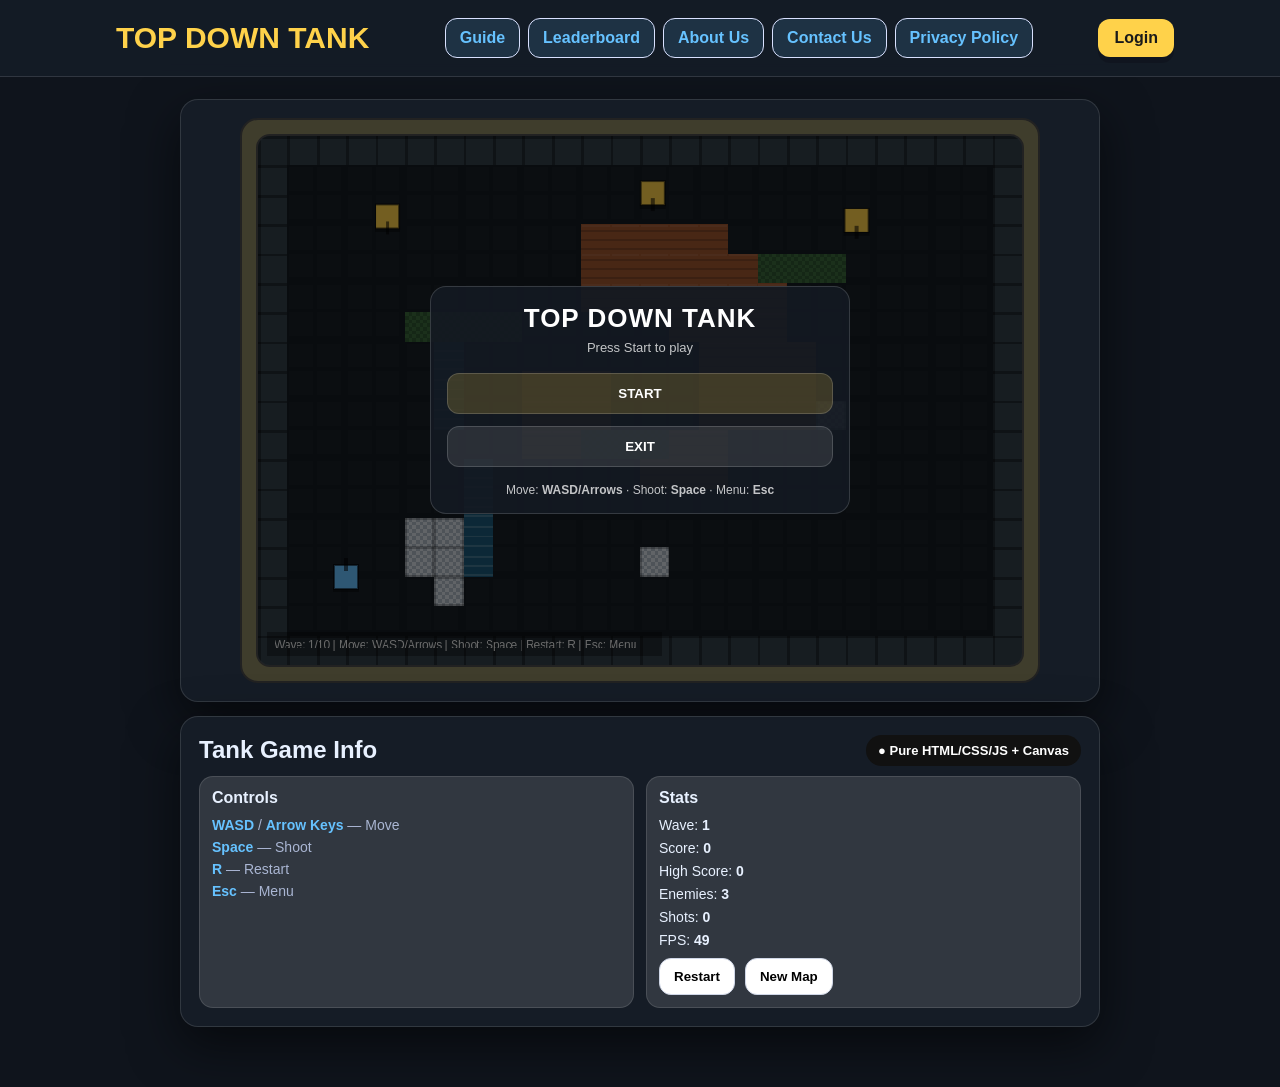
<file: index.html>
<!doctype html>
<html lang="en">
<head>
  <meta charset="utf-8" />
  <meta name="viewport" content="width=device-width,initial-scale=1" />
  <title>Tile Tank Game</title>
  <link rel="stylesheet" href="style.css" />
</head>
<body>

  <header class="header">
    <div class="header-inner">

      <!-- Logo is a nice link to index.html -->
      <a class="brand" href="index.html">TOP DOWN TANK</a>

      <nav class="nav">
        <a href="guide.html">Guide</a>
        <a href="leaderboard.html">Leaderboard</a>
        <a href="about.html">About Us</a>
        <a href="contact.html">Contact Us</a>
        <a href="privacy.html">Privacy Policy</a>
      </nav>

      <div class="auth" id="authArea">
        <a class="pill" href="signin.html">Login</a>
      </div>

    </div>
  </header>

  <main class="main">

    <!-- GAME -->
    <div class="card game-card">
      <div class="game-frame">
        <div class="game-area">
          <canvas id="c" width="832" height="576"></canvas>

          <div id="overlay" class="overlay">
            <div class="overlay-box">
              <div class="overlay-title">TOP DOWN TANK</div>
              <div class="overlay-sub">Press Start to play</div>

              <button id="startBtn" class="bigbtn">START</button>
              <button id="exitBtn" class="bigbtn gray">EXIT</button>

              <div class="overlay-hint">
                Move: <b>WASD/Arrows</b> · Shoot: <b>Space</b> · Menu: <b>Esc</b>
              </div>
            </div>
          </div>

        </div>
      </div>
    </div>

    <!-- INFO PANEL UNDER GAME -->
    <div class="card info-card">
      <div class="info-top">
        <h2 style="margin:0;">Tank Game Info</h2>
        <div class="badge">● Pure HTML/CSS/JS + Canvas</div>
      </div>

      <div class="info-grid">
        <div class="mini">
          <h3>Controls</h3>
          <div class="line"><b>WASD</b> / <b>Arrow Keys</b> — Move</div>
          <div class="line"><b>Space</b> — Shoot</div>
          <div class="line"><b>R</b> — Restart</div>
          <div class="line"><b>Esc</b> — Menu</div>
        </div>

        <div class="mini">
          <h3>Stats</h3>

          <div class="stat">Wave: <b id="wave">1</b></div>
          <div class="stat">Score: <b id="score">0</b></div>
          <div class="stat">High Score: <b id="highScore">0</b></div>
          <div class="stat">Enemies: <b id="enemies">0</b></div>
          <div class="stat">Shots: <b id="shots">0</b></div>
          <div class="stat">FPS: <b id="fps">0</b></div>

          <div class="btn-row">
            <button id="restartBtn" class="smallbtn">Restart</button>
            <button id="newMapBtn" class="smallbtn">New Map</button>
          </div>
        </div>
      </div>
    </div>

  </main>
  <script src="app.js"></script>
  <script src="game.js"></script>
</body>
</html>
</file>
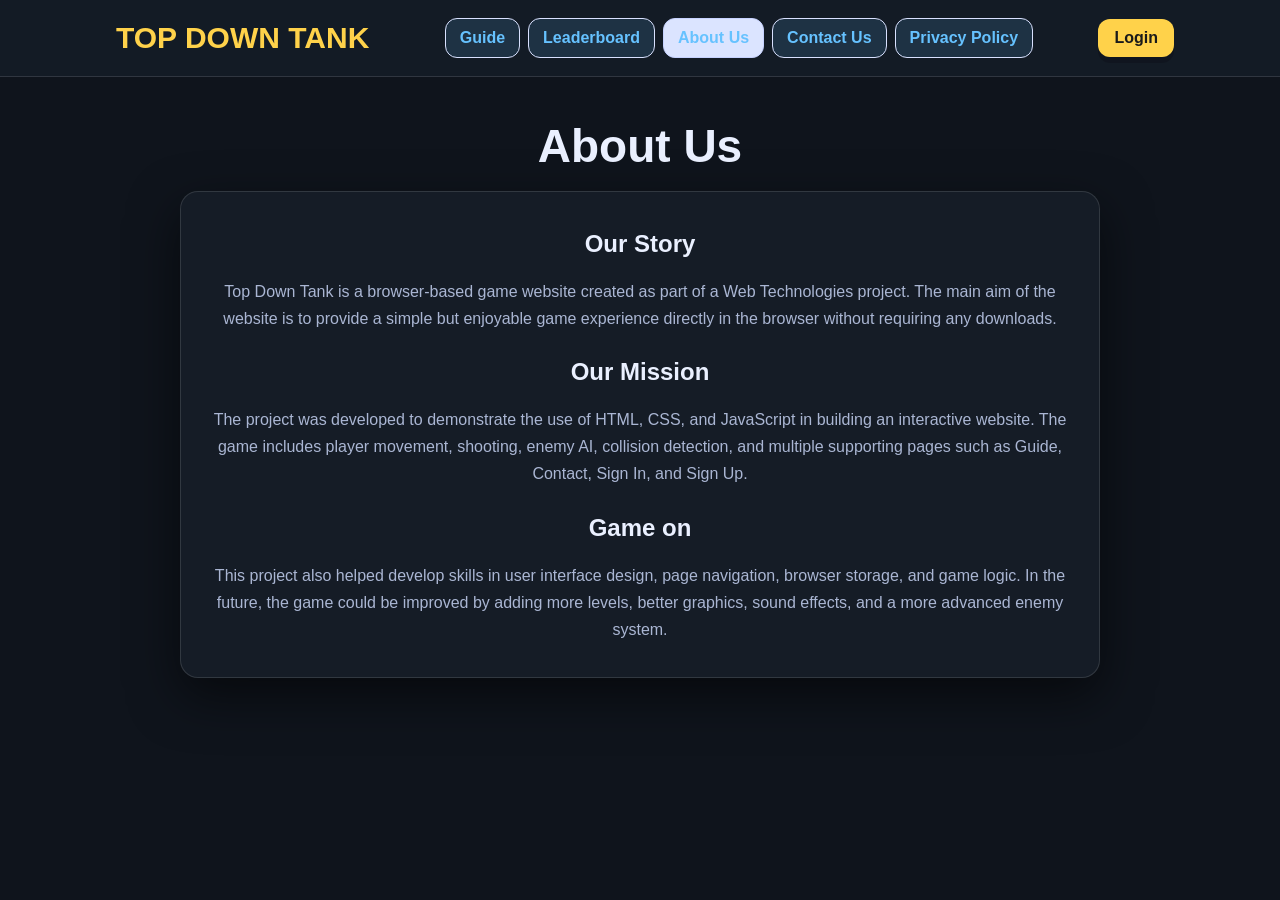
<file: about.html>
<!doctype html>
<html lang="en">
<head>
  <meta charset="utf-8" />
  <meta name="viewport" content="width=device-width,initial-scale=1" />
  <title>About Us</title>
  <link rel="stylesheet" href="style.css" />
</head>
<body>

<header class="header">
  <div class="header-inner">
    <a class="brand" href="index.html">TOP DOWN TANK</a>

    <nav class="nav">
      <a href="guide.html">Guide</a>
      <a href="leaderboard.html">Leaderboard</a>
      <a class="active" href="about.html">About Us</a>
      <a href="contact.html">Contact Us</a>
      <a href="privacy.html">Privacy Policy</a>
    </nav>

    <div class="auth" id="authArea">
      <a class="pill" href="signin.html">Login</a>
    </div>
  </div>
</header>

<main class="main">
  <div class="page">
    <div class="page-title">About Us</div>

    <div class="card" style="text-align:center;">
      <h2>Our Story</h2>
      <p style="color:var(--muted); line-height:1.7;">
        Top Down Tank is a browser-based game website created as part of a Web Technologies project.
         The main aim of the website is to provide a simple but enjoyable game experience 
         directly in the browser without requiring any downloads.
      </p>

      <h2 style="margin-top:26px;">Our Mission</h2>
      <p style="color:var(--muted); line-height:1.7;">
        The project was developed to demonstrate the use of HTML, CSS, 
        and JavaScript in building an interactive website. The game includes player movement,
        shooting, enemy AI, collision detection, and multiple supporting pages such as 
        Guide, Contact, Sign In, and Sign Up.
      </p>

      <h2 style="margin-top:26px;">Game on</h2>
      <p style="color:var(--muted); line-height:1.7;">
        This project also helped develop skills in user interface design, page navigation,
        browser storage, and game logic. In the future, the game could be improved by adding 
        more levels, better graphics, sound effects, and a more advanced enemy system.
      </p>
    </div>
  </div>
</main>


<script src="app.js"></script>
</body>
</html>
</file>
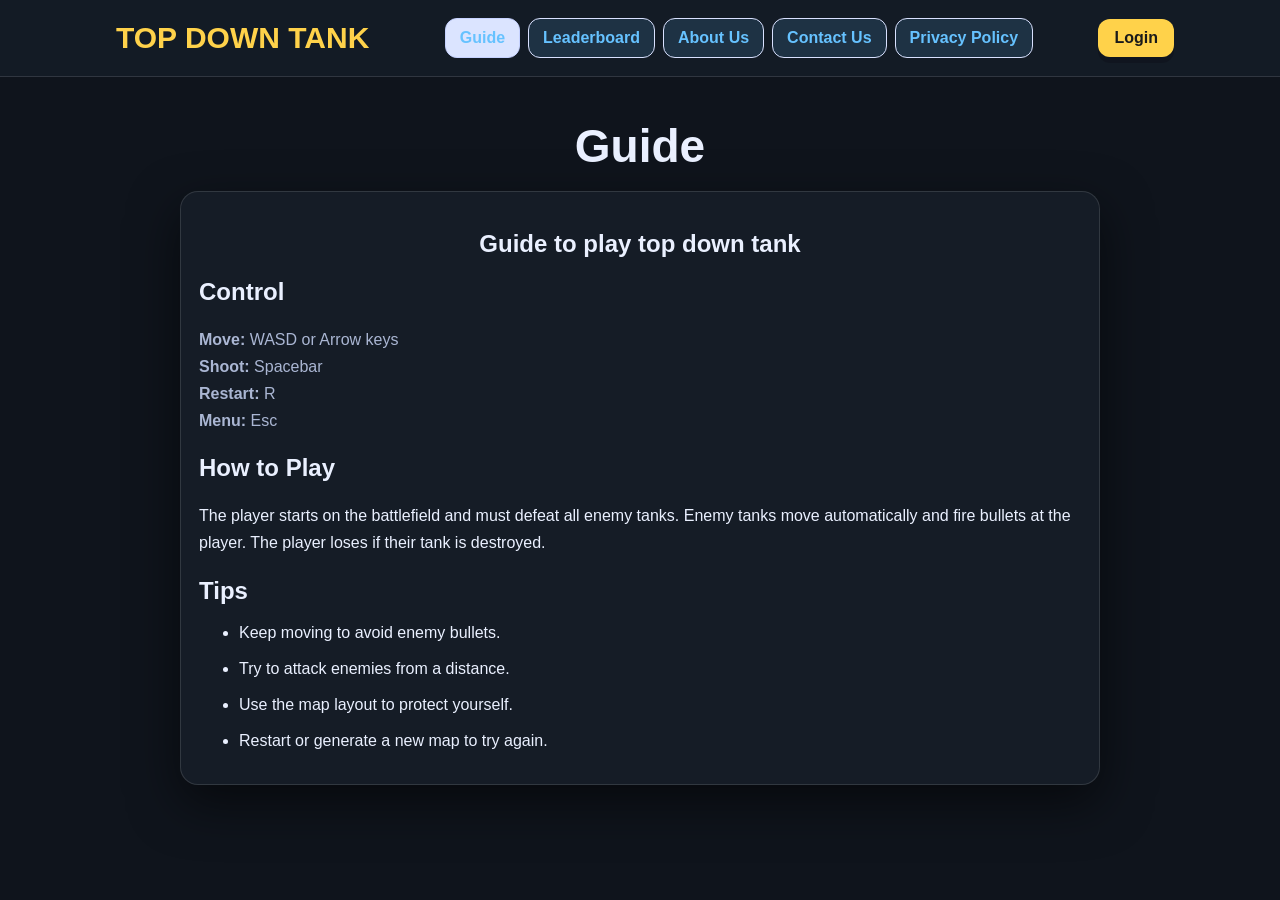
<file: guide.html>
<!doctype html>
<html lang="en">
<head>
  <meta charset="utf-8" />
  <meta name="viewport" content="width=device-width,initial-scale=1" />
  <title>Guide</title>
  <link rel="stylesheet" href="style.css" />
</head>
<body>

<header class="header">
  <div class="header-inner">
    <a class="brand" href="index.html">TOP DOWN TANK</a>

    <nav class="nav">
      <a class="active" href="guide.html">Guide</a>
      <a href="leaderboard.html">Leaderboard</a>
      <a href="about.html">About Us</a>
      <a href="contact.html">Contact Us</a>
      <a href="privacy.html">Privacy Policy</a>
    </nav>

    <div class="auth" id="authArea">
      <a class="pill" href="signin.html">Login</a>
    </div>
  </div>
</header>

<main class="main">
  <div class="page">
    <div class="page-title">Guide</div>

    <div class="card">
        <h2 style="text-align:center;">Guide to play top down tank</h2>
        <h2>Control</h2>
            <p style="color:var(--muted); line-height:1.7;">
            <b>Move:</b> WASD or Arrow keys<br/>
            <b>Shoot:</b> Spacebar<br/>
            <b>Restart:</b> R<br/>
            <b>Menu:</b> Esc
            </p>
        <h2>How to Play</h2>
            <p style="line-height: 1.7;">The player starts on the battlefield and must defeat all enemy tanks.
            Enemy tanks move automatically and fire bullets at the player.
            The player loses if their tank is destroyed.
            </p>
        <h2>Tips</h2>
            <ul>
                <li>Keep moving to avoid enemy bullets.</li><br>
                <li>Try to attack enemies from a distance.</li><br>
                <li>Use the map layout to protect yourself.</li><br>
                <li>Restart or generate a new map to try again.</li>
            </ul>
             
    </div>
  </div>
</main>


<script src="app.js"></script>
</body>

</html>
</file>
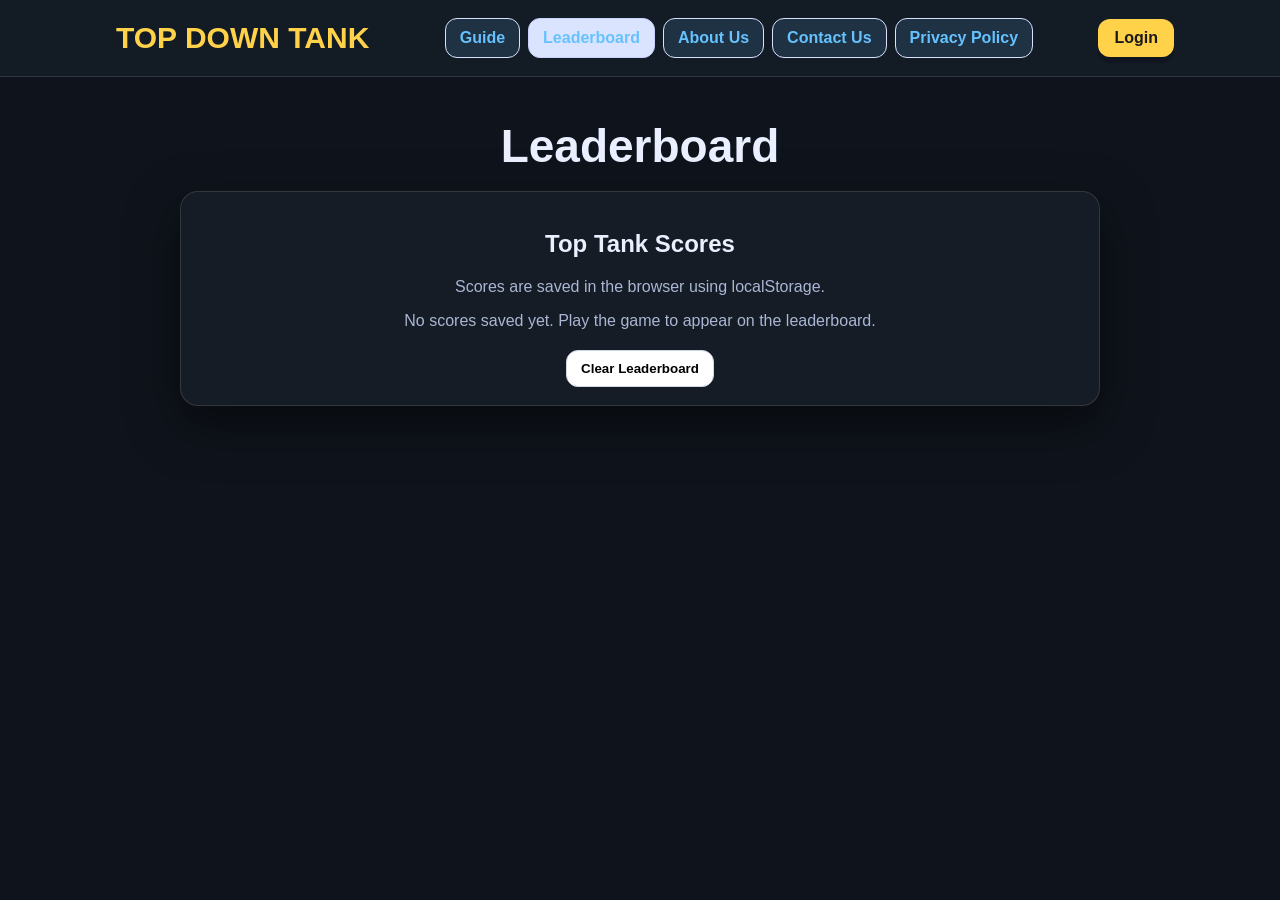
<file: leaderboard.html>
<!doctype html>
<html lang="en">
<head>
  <meta charset="utf-8" />
  <meta name="viewport" content="width=device-width,initial-scale=1" />
  <title>Leaderboard</title>
  <link rel="stylesheet" href="style.css?v=7" />
</head>
<body>

<header class="header">
  <div class="header-inner">
    <a class="brand" href="index.html">TOP DOWN TANK</a>

    <nav class="nav">
      <a href="guide.html">Guide</a>
      <a class="active" href="leaderboard.html">Leaderboard</a>
      <a href="about.html">About Us</a>
      <a href="contact.html">Contact Us</a>
      <a href="privacy.html">Privacy Policy</a>
    </nav>

    <div class="auth" id="authArea">
        <a class="pill" href="signin.html">Login</a>
    </div>
  </div>
</header>

<main class="main">
  <div class="page">
    <div class="page-title">Leaderboard</div>

    <div class="card">
      <h2 style="text-align:center;">Top Tank Scores</h2>
      <p style="color:var(--muted); text-align:center;">
        Scores are saved in the browser using localStorage.
      </p>

      <div id="leaderboardList"></div>

      <div class="form-actions" style="margin-top:20px;">
        <button id="clearLeaderboard" class="smallbtn">Clear Leaderboard</button>
      </div>
    </div>
  </div>
</main>

<script src="app.js"></script>
<script src="leaderboard.js"></script>

</body>
</html>
</file>
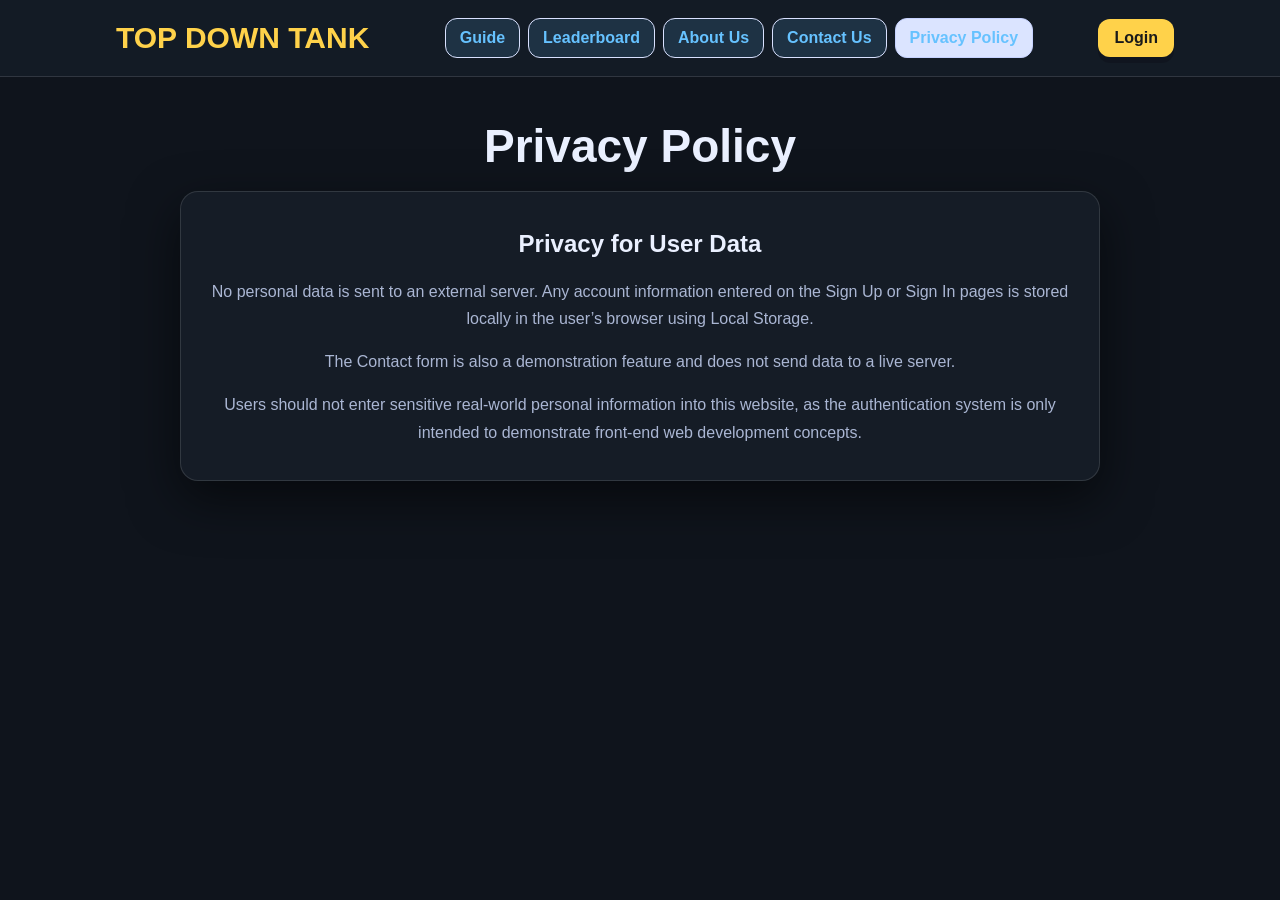
<file: privacy.html>
<!doctype html>
<html lang="en">
<head>
  <meta charset="utf-8" />
  <meta name="viewport" content="width=device-width,initial-scale=1" />
  <title>Privacy Policy</title>
  <link rel="stylesheet" href="style.css" />
</head>
<body>

<header class="header">
  <div class="header-inner">
    <a class="brand" href="index.html">TOP DOWN TANK</a>

    <nav class="nav">
      <a href="guide.html">Guide</a>
      <a href="leaderboard.html">Leaderboard</a>
      <a href="about.html">About Us</a>
      <a href="contact.html">Contact Us</a>
      <a class = active href="privacy.html">Privacy Policy</a>
    </nav>

    <div class="auth" id="authArea">
      <a class="pill" href="signin.html">Login</a>
    </div>
  </div>
</header>

<main class="main">
  <div class="page">
    <div class="page-title">Privacy Policy</div>

    <div class="card" style="text-align:center;">
        <h2>Privacy for User Data</h2>
      <p style="color:var(--muted); line-height:1.7;">
        No personal data is sent to an external server. Any account information entered 
        on the Sign Up or Sign In pages is stored locally in the user’s browser using Local Storage.
      </p>
      <p style="color:var(--muted); line-height:1.7;">
        The Contact form is also a demonstration feature and does not send data to a live server.
      </p>
      <p style="color:var(--muted); line-height:1.7;">
        Users should not enter sensitive real-world personal information into this website, 
        as the authentication system is only intended to demonstrate front-end web development concepts.
      </p>
    </div>
  </div>
</main>


<script src="app.js"></script>
</body>

</html>
</file>
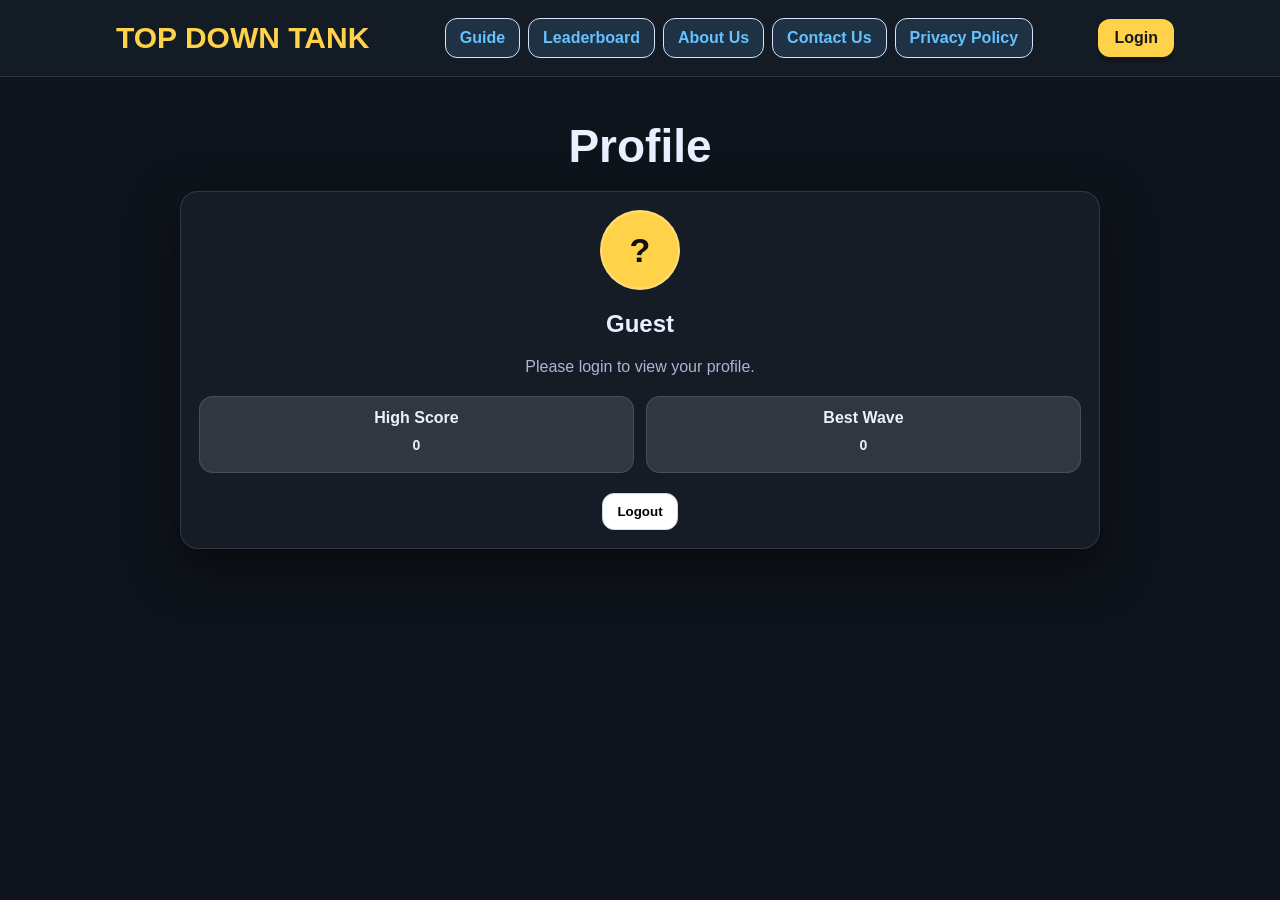
<file: profile.html>
<!doctype html>
<html lang="en">
<head>
  <meta charset="utf-8" />
  <meta name="viewport" content="width=device-width,initial-scale=1" />
  <title>Profile</title>
  <link rel="stylesheet" href="style.css?v=7" />
</head>
<body>

<header class="header">
  <div class="header-inner">
    <a class="brand" href="index.html">TOP DOWN TANK</a>

    <nav class="nav">
      <a href="guide.html">Guide</a>
      <a href="leaderboard.html">Leaderboard</a>
      <a href="about.html">About Us</a>
      <a href="contact.html">Contact Us</a>
      <a href="privacy.html">Privacy Policy</a>
    </nav>

    <div class="auth" id="authArea">
      <a class="pill" href="signin.html">Login</a>
    </div>
  </div>
</header>

<main class="main">
  <div class="page">
    <div class="page-title">Profile</div>

    <div class="card" style="text-align:center;">
      <div id="profileAvatar" class="avatar" style="margin:0 auto 14px; width:80px; height:80px; font-size:34px;">?</div>

      <h2 id="profileName">Guest</h2>
      <p id="profileEmail" style="color:var(--muted);"></p>

      <div class="info-grid" style="margin-top:20px;">
        <div class="mini">
          <h3>High Score</h3>
          <div class="stat"><b id="profileHighScore">0</b></div>
        </div>

        <div class="mini">
          <h3>Best Wave</h3>
          <div class="stat"><b id="profileBestWave">0</b></div>
        </div>
      </div>

      <div class="form-actions" style="margin-top:20px;">
        <button id="logoutBtn" class="smallbtn">Logout</button>
      </div>
    </div>
  </div>
</main>

<script src="app.js"></script>
<script src="profile.js"></script>
</body>
</html>
</file>
<file: style.css>
:root{
  /* Backgrounds */
  --bg:#0f141c;
  --card:#151c26;
  --text:#eaf0ff;
  --muted:#aab6d3;
  --line:rgba(255,255,255,0.12);
  --shadow: 0 18px 50px rgba(0,0,0,0.55);

  /* Tabs (nav buttons) */
  --tab:rgba(102,194,255,0.14);
  --tabText:#66c2ff;
  --tabHover:rgba(102,194,255,0.22);

  /* Buttons */
  --btn:#ffd24a;
  --btnText:#1a1a1a;

  --radius:18px;
}

*{ box-sizing:border-box; }
body{
  margin:0;
  font-family: Arial, sans-serif;
  background: var(--bg);
  color: var(--text);
}

/* ---------- Header ---------- */
.header{
  background: rgba(21,28,38,0.95);
  border-bottom: 1px solid var(--line);
  backdrop-filter: blur(8px);
}

.header-inner{
  max-width: 1100px;
  margin: 0 auto;
  padding: 15px 16px;
  display:flex;
  align-items:center;
  justify-content: space-between;
  gap: 14px;
}

/* Logo becomes a nice link */
.brand{
  font-size: 30px;
  font-weight: 900;
  color: #ffd24a;
  text-decoration: none;
  padding: 6px 10px;
  border-radius: 12px;
  white-space: nowrap;
}
.brand:hover{
  background: var(--tabHover);
}

/* Nav tabs */
.nav{
  flex:1;
  display:flex;
  justify-content:center;
  align-items:center;
  gap: 8px;
}

.nav a {
  white-space: nowrap;
}

.nav a, .dropbtn{
  text-decoration:none;
  color: var(--tabText);
  background: var(--tab);
  border: 1px solid #d9e1ff;
  padding: 10px 14px;
  border-radius: 12px;
  font-weight: 900;
  font-size: 16px;
  cursor:pointer;
}

.nav a:hover, .dropbtn:hover{
  background: var(--tabHover);
}

.nav a.active{
  background:#dbe4ff;
  border-color:#c6d2ff;
}

/* Right auth buttons */
.auth{ display:flex; gap: 10px; }
.auth a{
  text-decoration:none;
}
.pill{
  background: var(--btn);
  color: var(--btnText);
  padding: 10px 16px;
  border-radius: 12px;
  font-weight: 900;
  box-shadow: 0 6px 0 rgba(0,0,0,0.18);
}
.pill:hover{ opacity: 0.92; }

/* ---------- Main Layout ---------- */
.main{
  max-width: 1100px;
  margin: 0 auto;
  padding: 22px 16px 60px;
}

/* “Wireframe style” pages */
.page{
  display:flex;
  flex-direction:column;
  align-items:center;
  gap: 18px;
}

.page-title{
  font-size: 46px;
  font-weight: 900;
  margin: 20px 0 0;
  text-align:center;
}

.card{
  width: min(920px, 96vw);
  background: var(--card);
  border: 1px solid var(--line);
  border-radius: var(--radius);
  box-shadow: var(--shadow);
  padding: 18px;
}

/* Each form row */
.contact-card .row {
  display: flex;
  flex-direction: column;
  align-items: flex-start;
  margin-bottom: 18px;
}

/* Label style */
.contact-card label {
  font-weight: bold;
  margin-bottom: 6px;
}

/* Input and textarea */
.contact-card input,
.contact-card textarea {
  width: 100%;
  padding: 12px;
  border-radius: 12px;
  border: 1px solid #ccc;
  text-align: center;
}

.contact-card button {
  display: block;
  margin: 20px auto 0 auto;
}

/* ---------- Game ---------- */
.game-card{
  width: min(920px, 96vw);
  margin: 0 auto;
  padding: 18px;
}

.game-frame{
  width: min(800px, 100%);
  margin: 0 auto;
  background: rgba(255, 210, 74, 0.18);
  border: 2px solid #222;
  border-radius: 18px;
  padding: 14px;
}

.game-area{
  position:relative;
  border: 2px solid #222;
  border-radius: 14px;
  overflow:hidden;
  background:#0b1018;
}

canvas{
  width:100%;
  height:auto;
  display:block;
  image-rendering: pixelated;
}

/* Start menu overlay */
.overlay{
  position:absolute;
  inset:0;
  display:grid;
  place-items:center;
  background: rgba(0,0,0,0.55);
}
.hidden{ display:none; }

.overlay-box{
  width: min(420px, 92%);
  background: rgba(20,25,34,0.92);
  border: 1px solid rgba(255,255,255,0.15);
  border-radius: 16px;
  padding: 16px;
  text-align:center;
  color:#fff;
}

.overlay-title{
  font-size: 26px;
  font-weight: 900;
  letter-spacing: 1px;
}
.overlay-sub{
  margin-top: 6px;
  margin-bottom: 12px;
  color: rgba(255,255,255,0.75);
  font-size: 13px;
}

.bigbtn{
  width: 100%;
  padding: 12px 12px;
  border-radius: 12px;
  font-weight: 900;
  border: 1px solid rgba(255,255,255,0.16);
  cursor:pointer;
  margin: 6px 0;
  color:#fff;
  background: rgba(255,210,74,0.18);
}
.bigbtn:hover{ background: rgba(255,210,74,0.24); }

.bigbtn.gray{
  background: rgba(255,255,255,0.10);
}
.bigbtn.gray:hover{ background: rgba(255,255,255,0.14); }

.overlay-hint{
  margin-top: 10px;
  font-size: 12px;
  color: rgba(255,255,255,0.75);
}

/* Info panel under game */
.info-card{
  width: min(920px, 96vw);
  margin: 14px auto 0;
  background: var(--card);
  color: #e8f1ff;
}

.info-top{
  display:flex;
  justify-content:space-between;
  align-items:center;
  gap: 10px;
  flex-wrap: wrap;
  margin-bottom: 10px;
}

.badge{
  background:#111;
  color:#fff;
  padding: 8px 12px;
  border-radius: 999px;
  font-weight: 900;
  font-size: 13px;
}

.info-grid{
  display:grid;
  grid-template-columns: 1fr 1fr;
  gap: 12px;
}

.mini{
  border: 1px solid var(--line);
  border-radius: 14px;
  padding: 12px;
  background: var(--line);
}

.mini h3{
  margin: 0 0 10px;
  font-size: 16px;
}

.line{
  margin: 6px 0;
  color: var(--muted);
  font-size: 14px;
}

.line b{
  color:#66c2ff;
  font-weight:900;
}

.stat{
  margin: 7px 0;
  font-size: 14px;
}

.btn-row{
  margin-top: 10px;
  display:flex;
  gap: 10px;
  flex-wrap: wrap;
}
.smallbtn{
  padding: 10px 14px;
  border-radius: 12px;
  border: 1px solid #cfd6e6;
  background:#fff;
  font-weight: 900;
  cursor:pointer;
}
.smallbtn:hover{ background:#f4f6ff; }

/* ---------- Forms (Contact / Sign in / Sign up) ---------- */
.form{
  width: min(520px, 92vw);
  margin: 0 auto;
  display:flex;
  flex-direction:column;
  gap: 12px;
  padding-top: 8px;
}

label{ font-weight: 900; }
input, textarea{
  padding: 12px;
  border-radius: 12px;
  border: 1px solid #cfd6e6;
  font-size: 16px;
  background-color: #d6deea;
}
textarea{ min-height: 120px; resize: vertical; }

.form-actions{
  display:flex;
  gap: 12px;
  flex-wrap: wrap;
  align-items:center;
}

.primary{
  background:#fff;
  color:black;
  border:none;
  padding: 12px 16px;
  border-radius: 12px;
  font-weight: 900;
  cursor:pointer;
}

.primary:hover{ opacity: 0.92; }

.link{
  color:#2346d9;
  font-weight: 900;
  text-decoration:none;
}
.link:hover{ text-decoration: underline; }

/* Mobile */
@media (max-width: 750px){
  .nav{ flex-wrap: wrap; justify-content:flex-start; }
  .brand{ font-size: 26px; }
  .page-title{ font-size: 36px; }
  .info-grid{ grid-template-columns: 1fr; }
}

.page .form-actions{
  display: block !important;
  text-align: center;
}

.page .primary{
  display: block;
  margin: 0 auto 12px auto;
}

/* Reduce spacing only for sign pages */
.auth-card .row{
  margin-bottom: 8px;
}

/* For profile page*/

.profile-mini{
  display:flex;
  align-items:center;
  gap:10px;
}

.avatar{
  width:42px;
  height:42px;
  border-radius:50%;
  background:#ffd24a;
  color:#111;
  display:grid;
  place-items:center;
  font-weight:900;
  border:2px solid rgba(255,255,255,0.25);
}
</file>
